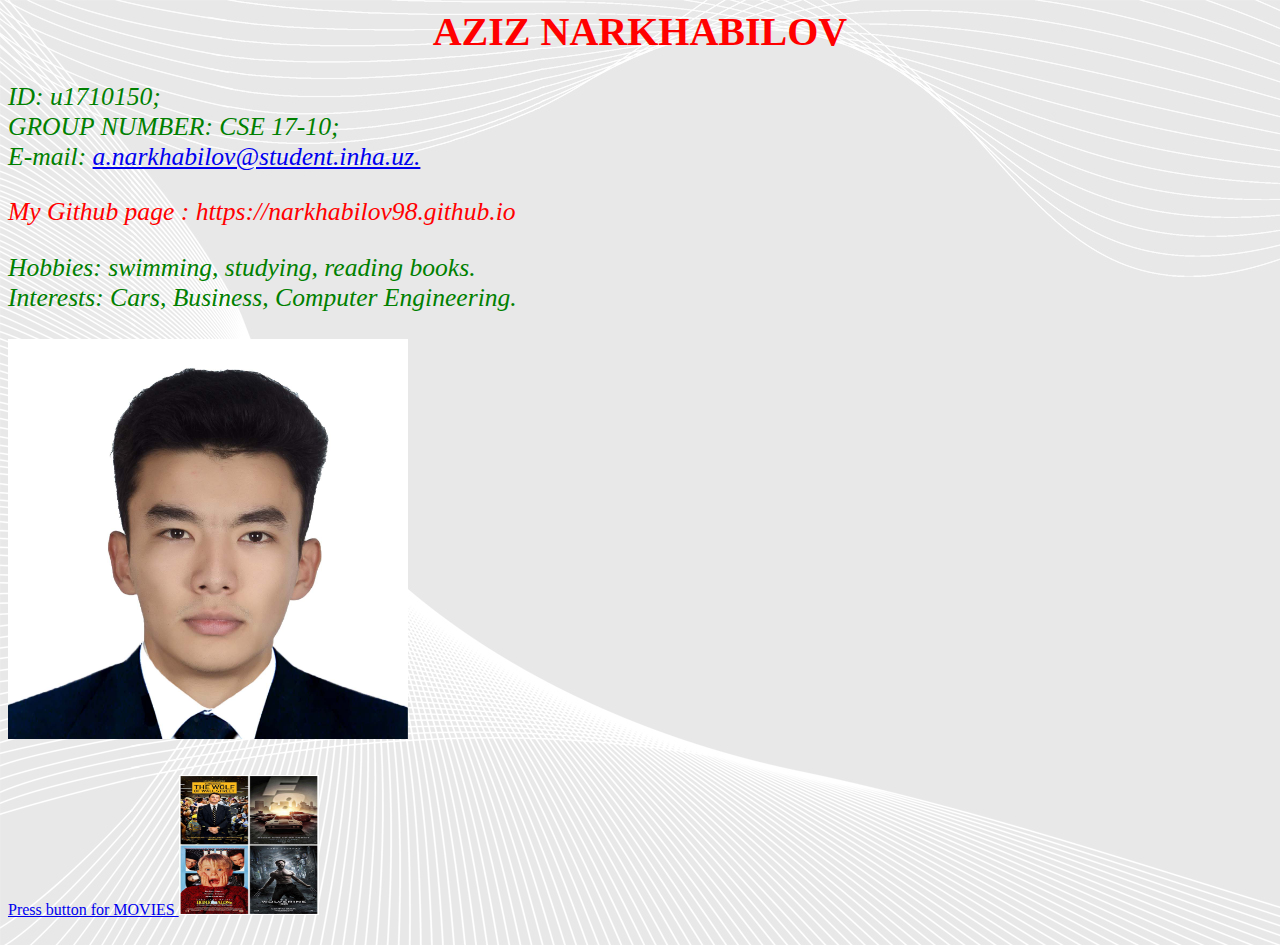
<file: index.html>
<html>
<head>
	<link rel="stylesheet" href="style.css">
	<title> index </title>
</head>
<body>
	<h1 style="font-size:250%"> AZIZ NARKHABILOV </h1>
	<p style="font-size:160%"> ID: u1710150; <br> GROUP NUMBER: CSE 17-10; <br> E-mail: <a href="https://www.mail.ru/compose/?1543137573122."> a.narkhabilov@student.inha.uz. </a> 
	<p style="color: red; font-size: 160%">My Github page : https://narkhabilov98.github.io</p>
<div>
	</p>
	<p style="font-size:160%"> Hobbies: swimming, studying, reading books.  <br> Interests: Cars, Business, Computer Engineering.</p>
    <img src="u1710150.jpg" alt="Personal photo" style="width:400px;height:400px;">
   	<br>   
	<br>
	<br>
	<a href="movies.html"> Press button for MOVIES
	<img src="photogrid.jpg" alt="Movies" style="width:140px;height:140px;border:0;">
	</a>
	<br>
	<br>


</body>
</html>
</file>
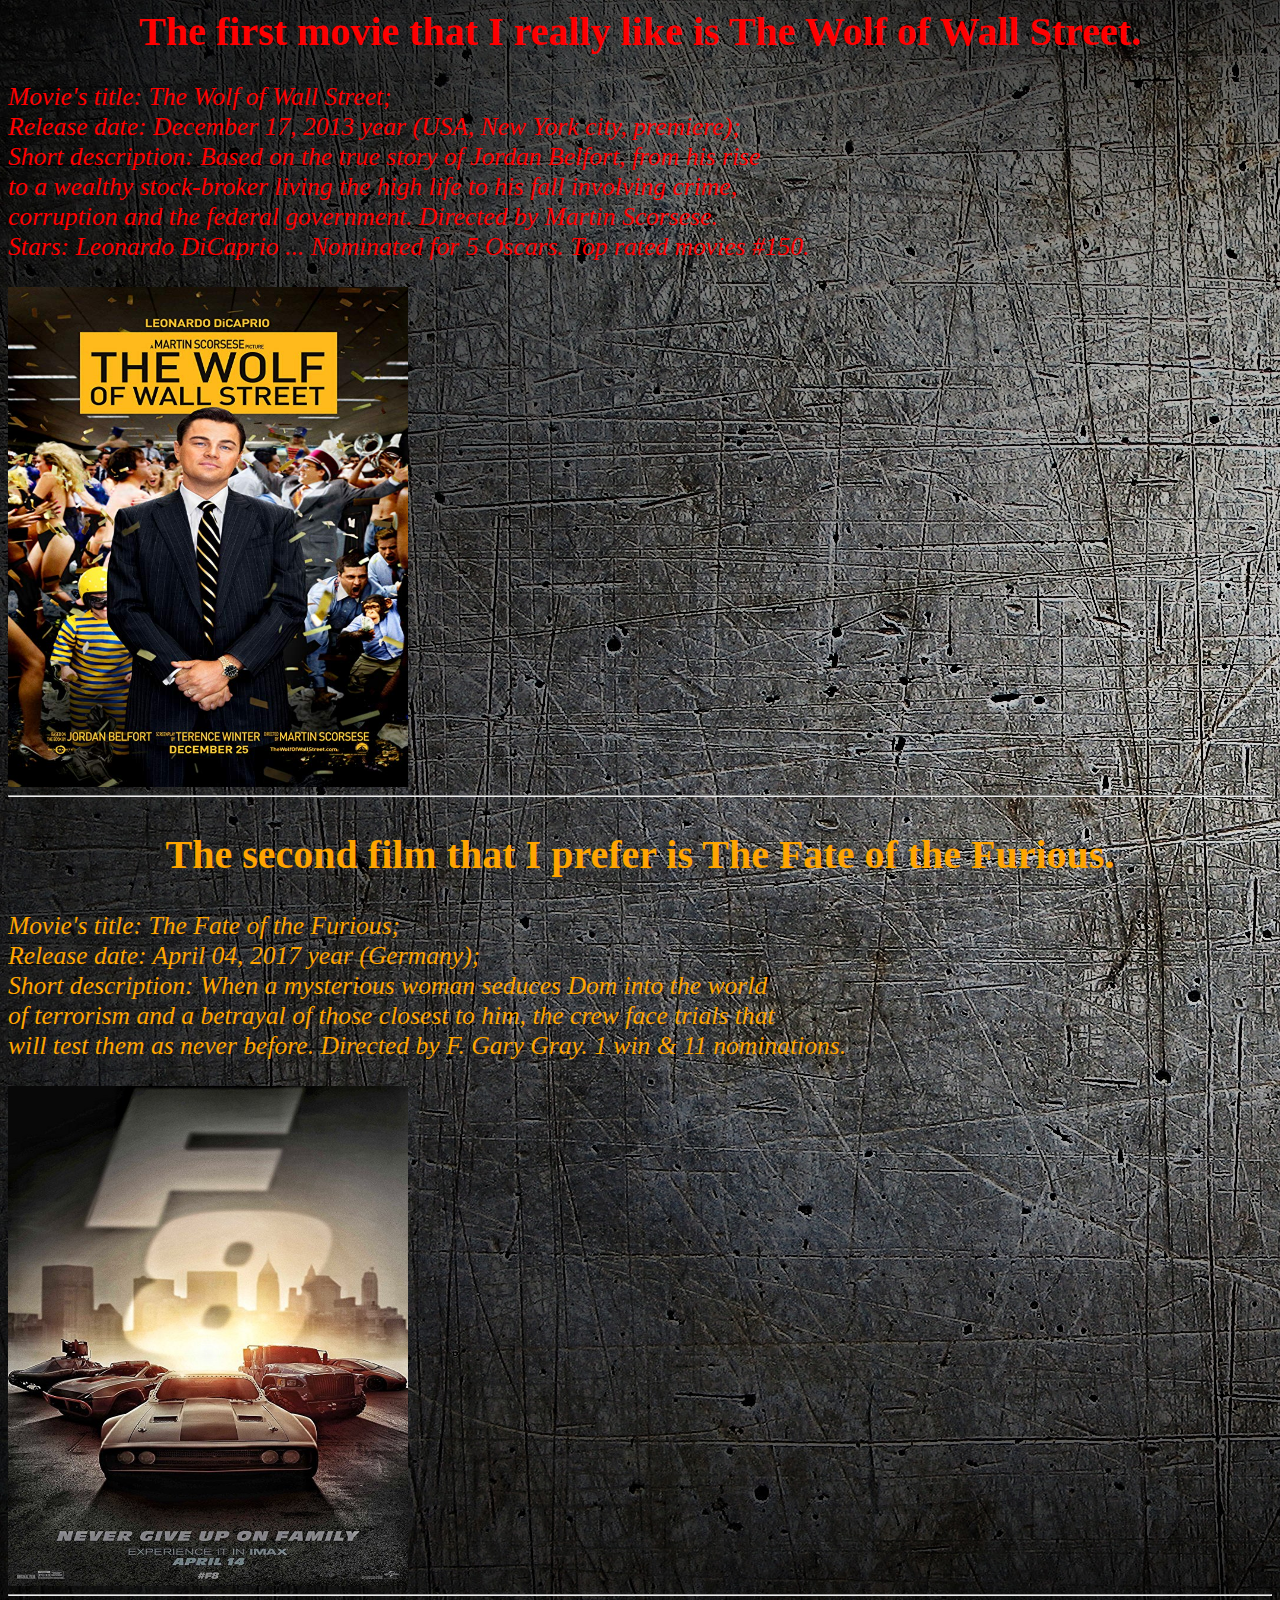
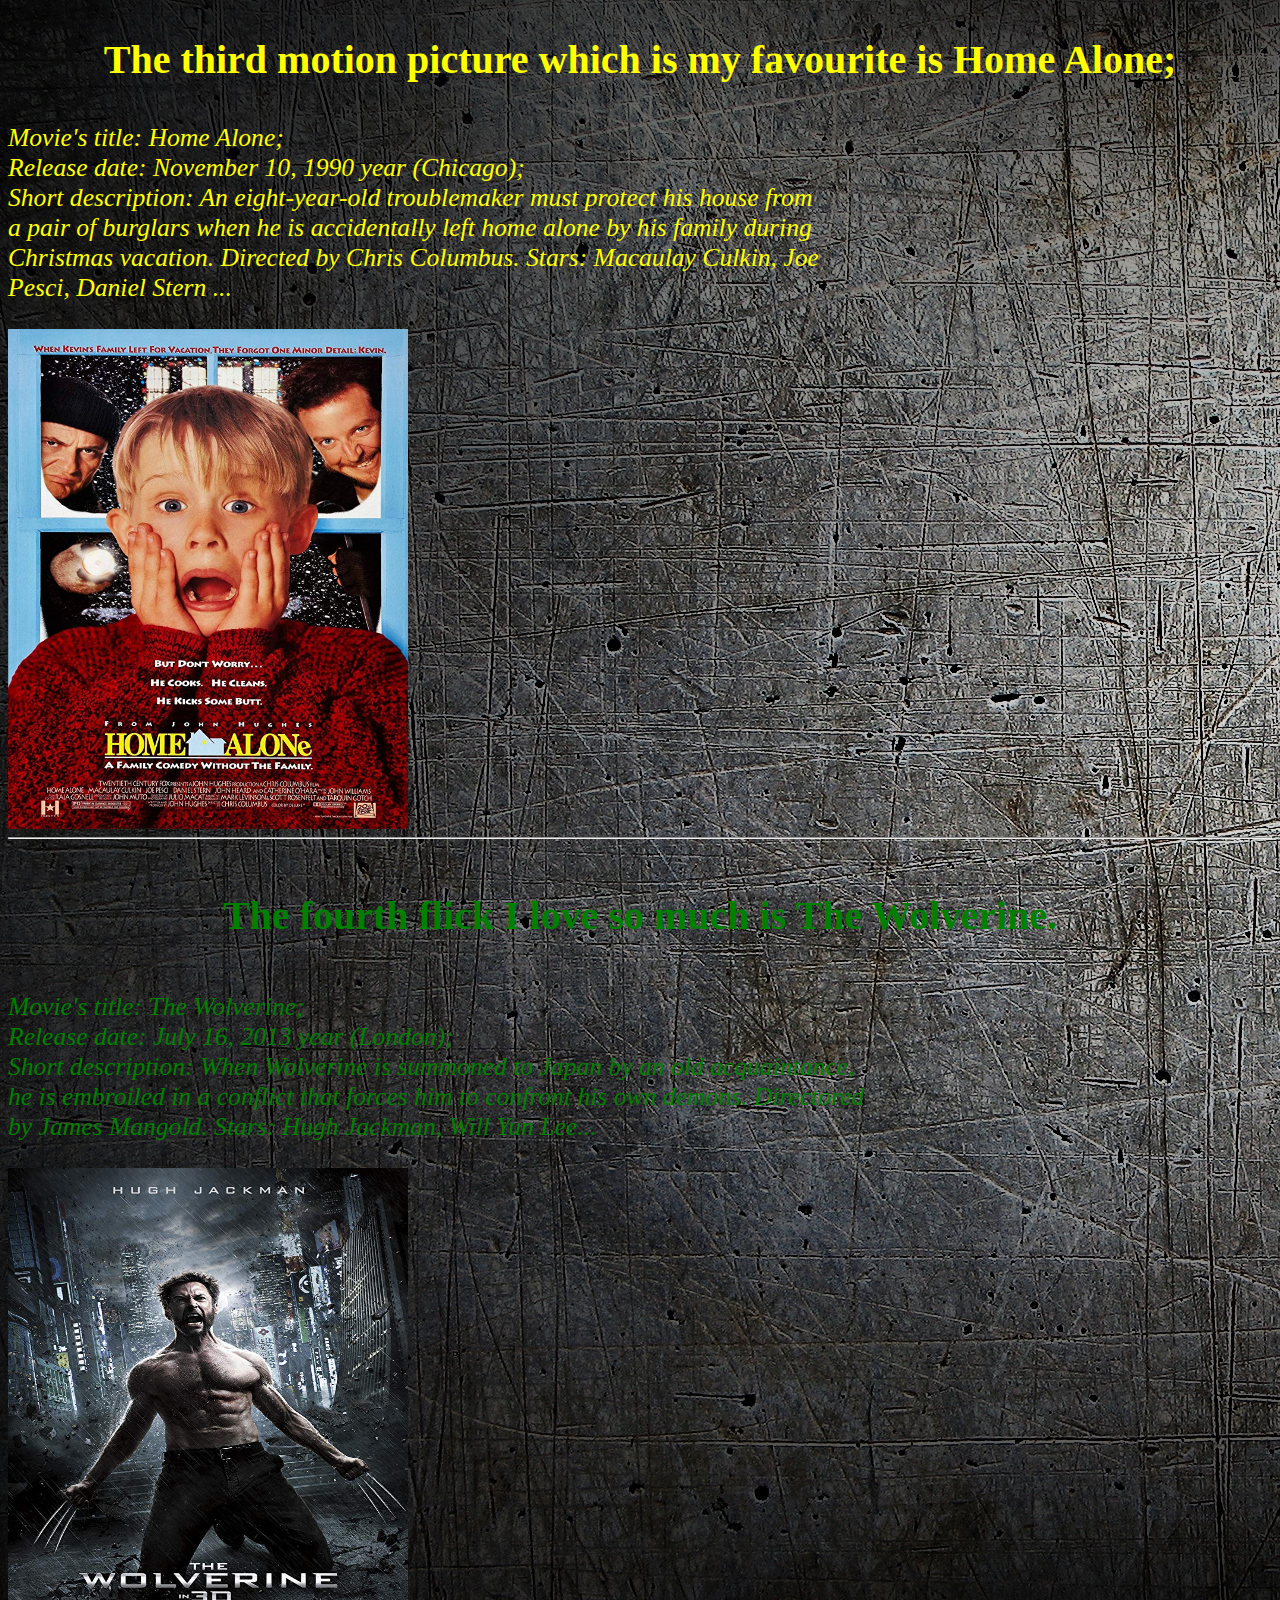
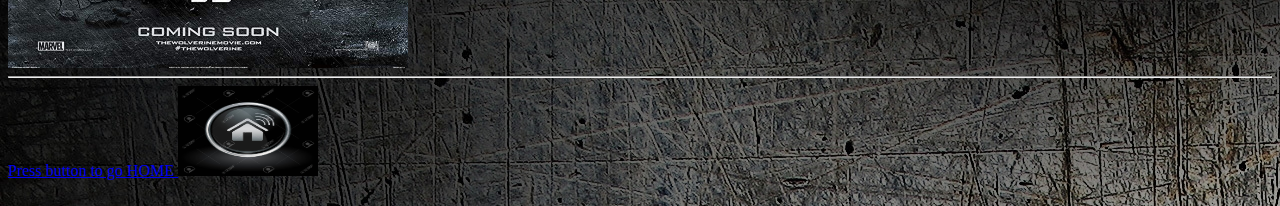
<file: movies.html>
<html>     <!-- The Wolf of Wall Street, fast and furious,
				home alone, wolverine. --> 
<head>
	<link rel="stylesheet" href="index.css">
	<title> movies </title>
</head>
<body>
<!--<img src="smiley.gif" alt="HTML tutorial" style="width:42px;height:42px;border:0;">
<a href="https://www.w3schools.com">This is a link</a>-->

<!-- 
<h1>This is heading 1</h1>
<p>This is some text.</p>
<hr>

<h2>This is heading 2</h2>
<p>This is some other text.</p>
<hr>

<h2>This is heading 2</h2>
<p>This is some other text.</p> -->

	<h1 style="font-size:250%;color:red;">The first movie that I really like is The Wolf of Wall Street. </h1>
	<p style="font-size:160%;color:red;"> 
	Movie's title: The Wolf of Wall Street; <br> Release date: December 17, 2013 year (USA, New York city, premiere); <br> 
	Short description: Based on the true story of Jordan Belfort, from his rise <br> to a wealthy stock-broker living the high life to his fall involving crime, <br>corruption and the federal government.
	Directed by Martin Scorsese. <br> Stars: Leonardo DiCaprio ... Nominated for 5 Oscars. Top rated movies #150.
	</p>
	
	<a href="https://www.imdb.com/title/tt0993846/">
	<img src="wolf_of_wall_street1.jpg" alt="The Wolf of Wall Street" style="width:400px;height:500px;border:0;">
	</a>
	<hr>

	<h2 style="color:orange;font-size:250%;"> The second film that I prefer is The Fate of the Furious. </h2>
	<p style="font-size:160%;color:orange;"> 
	Movie's title: The Fate of the Furious; <br> Release date: April 04, 2017 year (Germany); <br> 
	Short description: When a mysterious woman seduces Dom into the world <br> of terrorism and a betrayal of those closest to him, the crew face trials that <br> will test them as never before.
	Directed by F. Gary Gray. 1 win & 11 nominations.
	</p>

	<a href="https://www.imdb.com/title/tt4630562/">
	<img src="furious.jpg" alt="The Fate of the Furious" style="width:400px;height:500px;border:0;">
	</a>
	<hr>

	<h3 style="color:yellow;font-size:250%;"> The third motion picture which is my favourite is Home Alone; </h3>
	<p style="font-size:160%;color:yellow;"> 
	Movie's title: Home Alone; <br> Release date: November 10, 1990 year (Chicago); <br> 
	Short description: An eight-year-old troublemaker must protect his house from <br> a pair of burglars when he is accidentally left home alone by his family during <br> Christmas vacation.
	Directed by Chris Columbus.
	Stars: Macaulay Culkin, Joe <br> Pesci, Daniel Stern ...
	</p>

	<a href="https://www.imdb.com/title/tt0099785/">
	<img src="home_alone6.jpg" alt="Home Alone" style="width:400px;height:500px;border:0;">
	</a>
	<hr>

	<h4 style="color:green;font-size:250%;"> The fourth flick I love so much is The Wolverine. </h1>
	<p style="font-size:160%;color:green;"> 
	Movie's title: The Wolverine; <br> Release date: July 16, 2013 year (London); <br> 
	Short description: When Wolverine is summoned to Japan by an old acquaintance, <br> he is embroiled in a conflict that forces him to confront his own demons.
	Directored <br> by James Mangold. Stars: Hugh Jackman, Will Yun Lee...
	</p>

	<a href="https://www.imdb.com/title/tt1430132/">
	<img src="wolferine.jpg" alt="The Wolverine" style="width:400px;height:500px;border:0;">
	</a>
	<hr>

	<a href="index.html">  Press button to go HOME
	<img src="fon4.jpg" alt="Home" style="width:140px;height:90px;border:0;">
	</a> <br> <br>
	<!--<img src="photo.jpg" alt="Personal photo" style="width:400px;height:500px;">
	<p> Hobbies: swimming, studying, reading books.  <br> Interests: Cars, Business, Computer Engineering. -->
</body>
</html>
</file>
<file: style.css>
h1 {
    font-family: "Verdana";
	color:red;
	text-align: center;
}

	p {
    font-size: 14px;
	font-style: italic;
	color:green;
	text-align: left;
	font-family: "Lucida Console";
}

 body {
 	background-image: url("fon3.jpg");
 }
</file>
<file: index.css>
h1 {
    font-family: "Verdana";
	color:red;
	text-align: center;
}

   	p {
    font-family: "Lucida Console";
	font-style: italic;
	color:orange;
	text-align: left;
}

    h2 {
    font-size: 40px;
	color:yellow;
	text-align: center;
}

	p {
    font-size: 14px;
	font-style: italic;
	color:green;
	text-align: left;
}

    h3 {
    font-size: 40px;
	color:yellow;
	text-align: center;
}

	p {
    font-size: 14px;
	font-style: italic;
	color:green;
	text-align: left;
}
    
    h4 {
    font-size: 40px;
	color:yellow;
	text-align: center;
}

	p {
    font-size: 14px;
	font-style: italic;
	color:green;
	text-align: left;
}

	body {
		background-image: url("fon.jpg");
	}
</file>
